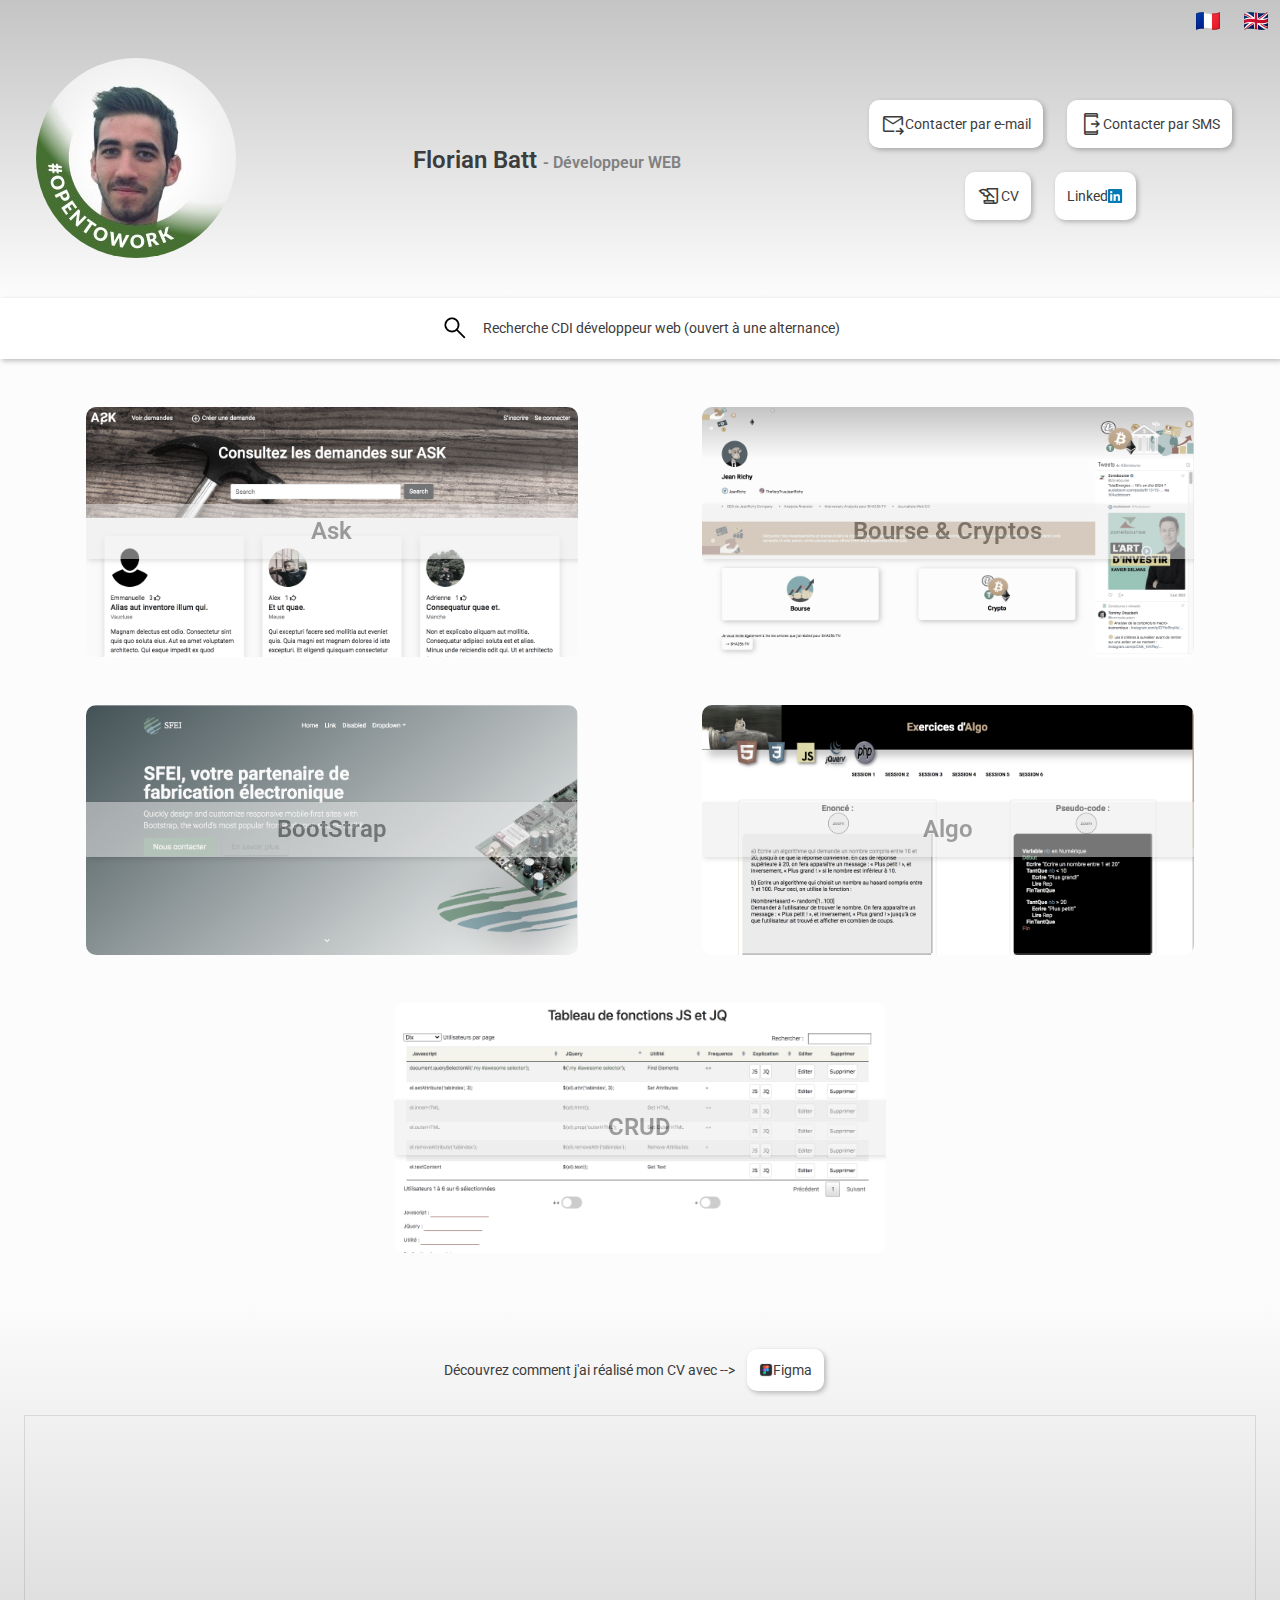
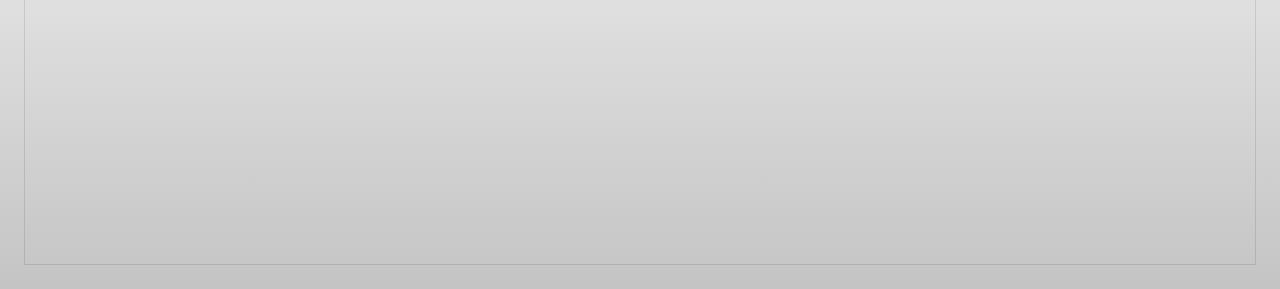
<file: index.html>
<!DOCTYPE html>
<html lang="en">
  <head>
    <meta charset="UTF-8" />
    <meta http-equiv="X-UA-Compatible" content="IE=edge" />
    <meta name="viewport" content="width=device-width, initial-scale=1.0" />
    <link rel="icon" href="Images/Florian-Batt.jpeg" />
    <link rel="stylesheet" href="css/style.css" />
    <link rel="preconnect" href="https://fonts.googleapis.com" />
    <link rel="preconnect" href="https://fonts.gstatic.com" crossorigin />
    <link
      href="https://fonts.googleapis.com/css2?family=Roboto:wght@100;300;400;700&display=swap"
      rel="stylesheet"
    />
    <link
      rel="stylesheet"
      href="https://fonts.googleapis.com/css2?family=Material+Symbols+Outlined:opsz,wght,FILL,GRAD@20..48,100..700,0..1,-50..200"
    />
    <style>
      .material-symbols-outlined {
        font-variation-settings: "FILL" 0, "wght" 400, "GRAD" 0, "opsz" 48;
      }
    </style>
    <script src="js/script.js" defer></script>
    <title>Portfolio</title>
  </head>
  <body>
    <header>
      <div id="language">
        <a href="index.html"><img src="images/fr.png" alt="" /></a>
        <a href="index_gb.html"><img src="images/gb.png" alt="" /></a>
      </div>
      <div id="florian">
        <div>
          <img id="img-florian-batt" src="images/Florian-Batt.jpeg" alt="" />
        </div>

        <h1>
          Florian Batt <span class="text-little-grey"> - Développeur WEB</span>
        </h1>

        <div id="btns-header">
          <div id="contacter">
            <a href="mailto:florian.batt@hotmail.fr?" class="btn"
              ><span class="material-symbols-outlined">forward_to_inbox</span
              ><span>Contacter par e-mail</span></a
            >
            <a href="sms:+33674142934" class="btn"
              ><span class="material-symbols-outlined">send_to_mobile</span
              ><span>Contacter par SMS</span></a
            >
          </div>
          <div id="resume">
            <a
              href="images/CV_Florian_Batt.pdf"
              class="btn"
              target="_blank"
              id="cv"
              ><span class="material-symbols-outlined">history_edu</span
              ><span>CV</span></a
            >
            <a
              href="https://linkedin.com/in/florian-batt-620818b1"
              class="btn"
              target="_blank"
              ><span>Linked </span
              ><img class="icon" src="images/linkedin.png" alt=""
            /></a>
          </div>
        </div>
      </div>
    </header>

    <main>
      <div id="description">
        <div>
          <img src="images/search.png" alt="" />
          <p>Recherche CDI développeur web (ouvert à une alternance)</p>
        </div>
      </div>

      <div id="menu">
        <!-- Ask -->

        <a
          id="ask"
          href="https://ask.florian-dev.com/"
          class="btn-web scroll-out"
          target="_blank"
        >
          <h2 class="scroll-out-h2">Ask</h2>
          <p class="scroll-out-p">
            Plateforme de mise en relation, Symfony, Ajax, Bootstrap
          </p>
        </a>

        <!-- Stocks -->

        <a
          id="stocks"
          href="https://ooflowoo34.github.io/Cryptos-stocks/"
          class="btn-web scroll-out"
          target="_blank"
        >
          <h2 class="scroll-out-h2">Bourse & Cryptos</h2>
          <p class="scroll-out-p">
            Blog, Ajax, JSON, Directus ( portfolios cryptos et bourse ,
            articles, fil twitter )
          </p>
        </a>

        <!-- Bootstrap -->

        <a
          id="bootstrap"
          href="https://ooflowoo34.github.io/Bootstrap-Project/"
          class="btn-web scroll-out"
          target="_blank"
        >
          <h2 class="scroll-out-h2">BootStrap</h2>
          <p class="scroll-out-p">Site vitrine, Bootstrap et keen-slider</p>
        </a>

        <!-- Algo -->

        <a
          id="algo"
          href="https://ooflowoo34.github.io/Algorithmic-JS-JQ-PHP/"
          class="btn-web scroll-out"
          target="_blank"
        >
          <h2 class="scroll-out-h2">Algo</h2>
          <p class="scroll-out-p">
            Exercices d'algorithmique et leurs traductions JS, JQ et PHP
          </p>
        </a>

        <!-- CRUD -->

        <a
          id="crud"
          href="https://ooflowoo34.github.io/CRUD/"
          class="btn-web scroll-out"
          target="_blank"
        >
          <h2 class="scroll-out-h2">CRUD</h2>
          <p class="scroll-out-p">
            Create, Read, Update and Delete, utilisation de datatables
          </p>
        </a>
      </div>
    </main>
    <footer>
      <div>
        <a
          href="https://www.figma.com/file/Dx20EJO57FjJqqb6YHlW7l/Untitled?node-id=0%3A1"
          target="_blank"
          ><span>Découvrez comment j'ai réalisé mon CV avec --> </span
          ><span class="btn"
            ><img class="icon" src="images/figma.png" alt="" />Figma</span
          ></a
        >
      </div>
      <iframe
        style="border: 1px solid rgba(0, 0, 0, 0.1)"
        width="100%"
        height="450"
        src="https://www.figma.com/embed?embed_host=share&url=https%3A%2F%2Fwww.figma.com%2Ffile%2FDx20EJO57FjJqqb6YHlW7l%2FUntitled%3Fnode-id%3D0%253A1"
        allowfullscreen
      ></iframe>
    </footer>
  </body>
</html>
</file>
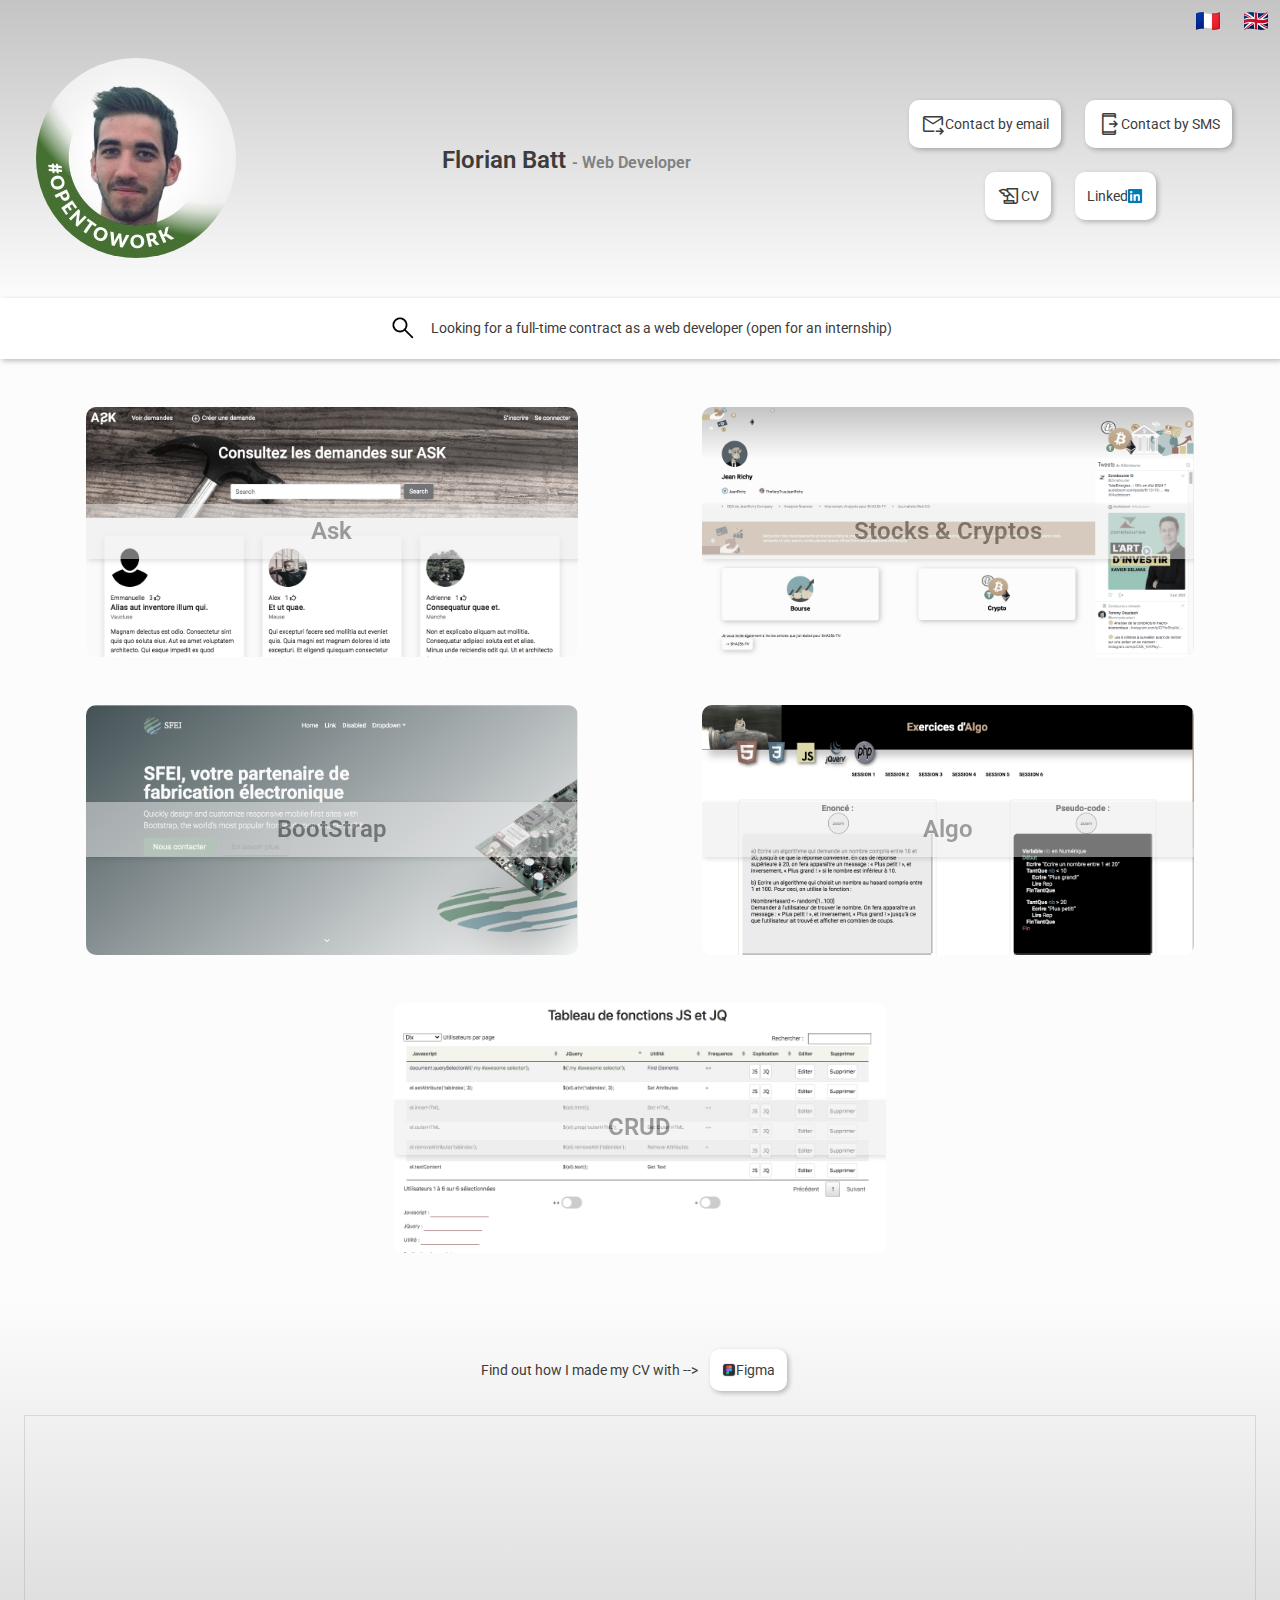
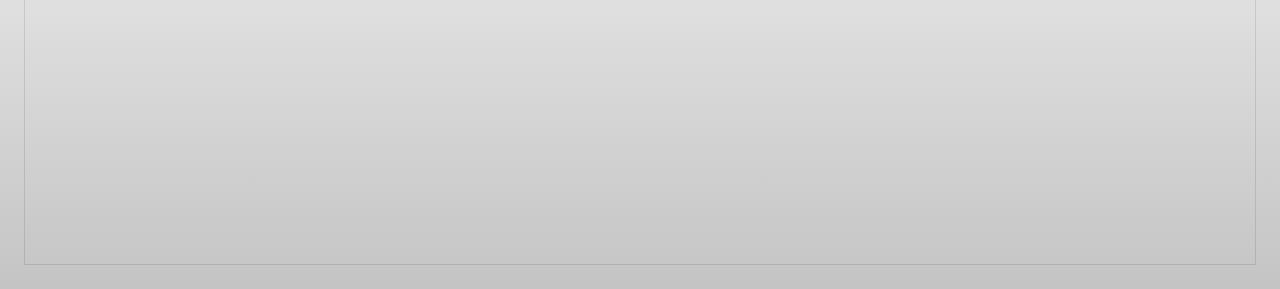
<file: index_gb.html>
<!DOCTYPE html>
<html lang="en">
  <head>
    <meta charset="UTF-8" />
    <meta http-equiv="X-UA-Compatible" content="IE=edge" />
    <meta name="viewport" content="width=device-width, initial-scale=1.0" />
    <link rel="icon" href="Images/Florian-Batt.jpeg" />
    <link rel="stylesheet" href="css/style.css" />
    <link rel="preconnect" href="https://fonts.googleapis.com" />
    <link rel="preconnect" href="https://fonts.gstatic.com" crossorigin />
    <link
      href="https://fonts.googleapis.com/css2?family=Roboto:wght@100;300;400;700&display=swap"
      rel="stylesheet"
    />
    <link
      rel="stylesheet"
      href="https://fonts.googleapis.com/css2?family=Material+Symbols+Outlined:opsz,wght,FILL,GRAD@20..48,100..700,0..1,-50..200"
    />
    <style>
      .material-symbols-outlined {
        font-variation-settings: "FILL" 0, "wght" 400, "GRAD" 0, "opsz" 48;
      }
    </style>
    <script src="js/script.js" defer></script>
    <title>Portfolio</title>
  </head>
  <body>
    <header>
      <div id="language">
        <a href="index.html"><img src="images/fr.png" alt="" /></a>
        <a href="index_gb.html"><img src="images/gb.png" alt="" /></a>
      </div>
      <div id="florian">
        <div>
          <img id="img-florian-batt" src="images/Florian-Batt.jpeg" alt="" />
        </div>

        <h1>
          Florian Batt <span class="text-little-grey"> - Web Developer</span>
        </h1>

        <div id="btns-header">
          <div id="contacter">
            <a href="mailto:florian.batt@hotmail.fr?" class="btn"
              ><span class="material-symbols-outlined">forward_to_inbox</span
              ><span>Contact by email</span></a
            >
            <a href="sms:+33674142934" class="btn"
              ><span class="material-symbols-outlined">send_to_mobile</span
              ><span>Contact by SMS</span></a
            >
          </div>
          <div id="resume">
            <a
              href="images/CV_Florian_Batt.pdf"
              class="btn"
              target="_blank"
              id="cv"
              ><span class="material-symbols-outlined">history_edu</span
              ><span>CV</span></a
            >
            <a
              href="https://linkedin.com/in/florian-batt-620818b1"
              class="btn"
              target="_blank"
              ><span>Linked </span
              ><img class="icon" src="images/linkedin.png" alt=""
            /></a>
          </div>
        </div>
      </div>
    </header>

    <main>
      <div id="description">
        <div>
          <img src="images/search.png" alt="" />
          <p>
            Looking for a full-time contract as a web developer (open for an
            internship)
          </p>
        </div>
      </div>

      <div id="menu">
        <!-- Ask -->

        <a
          id="ask"
          href="https://ask.florian-dev.com/"
          class="btn-web scroll-out"
          target="_blank"
        >
          <h2 class="scroll-out-h2">Ask</h2>
          <p class="scroll-out-p">
            Networking platform, Symfony, Ajax, Bootstrap
          </p>
        </a>

        <!-- Stocks -->

        <a
          id="stocks"
          href="https://ooflowoo34.github.io/Cryptos-stocks/"
          class="btn-web scroll-out"
          target="_blank"
        >
          <h2 class="scroll-out-h2">Stocks & Cryptos</h2>
          <p class="scroll-out-p">
            Blog, Ajax, JSON, Directus ( cryptos and stocks portfolios,
            articles, twitter timeline )
          </p>
        </a>

        <!-- bootstrap -->

        <a
          id="bootstrap"
          href="https://ooflowoo34.github.io/Bootstrap-Project/"
          class="btn-web scroll-out"
          target="_blank"
        >
          <h2 class="scroll-out-h2">BootStrap</h2>
          <p class="scroll-out-p">
            Showcase site using Bootstrap and keen-slider
          </p>
        </a>

        <!-- Algo -->

        <a
          id="algo"
          href="https://ooflowoo34.github.io/Algorithmic-JS-JQ-PHP/"
          class="btn-web scroll-out"
          target="_blank"
        >
          <h2 class="scroll-out-h2">Algo</h2>
          <p class="scroll-out-p">
            Algorithmic and its translation in JS, JQ and PHP
          </p>
        </a>

        <!-- CRUD -->

        <a
          id="crud"
          href="https://ooflowoo34.github.io/CRUD/"
          class="btn-web scroll-out"
          target="_blank"
        >
          <h2 class="scroll-out-h2">CRUD</h2>
          <p class="scroll-out-p">
            Create, Read, Update and Delete using datatables
          </p>
        </a>
      </div>
    </main>
    <footer>
      <div>
        <a
          href="https://www.figma.com/file/Dx20EJO57FjJqqb6YHlW7l/Untitled?node-id=0%3A1"
          target="_blank"
          ><span>Find out how I made my CV with --> </span
          ><span class="btn"
            ><img class="icon" src="images/figma.png" alt="" />Figma</span
          ></a
        >
      </div>
      <iframe
        style="border: 1px solid rgba(0, 0, 0, 0.1)"
        width="100%"
        height="450"
        src="https://www.figma.com/embed?embed_host=share&url=https%3A%2F%2Fwww.figma.com%2Ffile%2FDx20EJO57FjJqqb6YHlW7l%2FUntitled%3Fnode-id%3D0%253A1"
        allowfullscreen
      ></iframe>
    </footer>
  </body>
</html>
</file>
<file: css/style.css>
*, html {
    box-sizing: border-box;
}

body{
    margin: 0;
    background-color:#fcfcfc;
}

ul{
    padding-left: 0;
    list-style: none;
}
a{
    text-decoration: none;
    color:rgb(60, 60, 60);
}

p{
    color:rgb(60, 60, 60);
}

/*Typographie*/
body{
    font-family: 'Roboto',sans-serif;
    font-weight: normal;
    font-size: 14px;
    line-height: 1.3;
    color:rgb(60, 60, 60);
}


h1,h2,h3,h4,h5,h6 {
    font-size: 24px;
    font-weight: 600;
    color:rgb(60, 60, 60);
}
h2{
    position: absolute;
    background-color: #ebebeb;
    padding: 12px;
    width: 100%;
}


.text-little-grey{
   font-size: medium;
   color: grey;
}


/* Mise en page */
#language{
    display: flex;
    justify-content: end;
    align-items: center;
}
#language > a{
padding: 12px;
}
#contacter, #resume{
    display: flex;
    flex-wrap: wrap;
    justify-content: center;
}


#description{
    display: flex;
    justify-content: center;
    box-shadow: 2px 2px 5px rgba(0, 0, 0, 0.25);
    background-color: white;

}
#description > div{
display: flex;
justify-content: center;
align-items: center;
padding: 7px;
border-radius: 100px; 
}

#description > div >:last-child{
    padding: 0px 14px;
}

#description > div > img{
    padding-left: 14px;
    height: 28px;
}


#stocks{
    background-image: url("../images/Capture-crypto.png");
    background-repeat: no-repeat;
    background-size:cover;
}

#bootstrap{
    background-image: url("../images/Capture-sfei.png");
    background-repeat: no-repeat;
    background-size:cover;
}

#algo{
    background-image: url("../images/Capture-algo.png");
    background-repeat: no-repeat;
    background-size:cover;
}

#crud{
    background-image: url("../images/Capture-crud.png");
    background-repeat: no-repeat;
    background-size:cover;
}

#ask{
    background-image: url("../images/ask.png");
    background-repeat: no-repeat;
    background-size:cover;
}

.btn-web{
    border-radius: 10px;
}

.btn-web:hover{
    filter: grayscale(0%);
    transition: all ease-in-out 200ms; 
}

.btn-web:hover h2{
    position: absolute;
    transform: translateY(-99px);
    opacity: 1;
    transition: all ease-in-out 200ms;
    border-radius: 10px 10px 0px 0px; 
}
header{
    background: linear-gradient(to bottom, rgba(196,196,196,1) 0%,rgba(196,196,196,0) 100%);
}
#florian{
    padding: 0px 24px 24px 24px;
    flex-direction: column;
    display: flex;
    justify-content: space-between;
    align-items: center;
    height: auto;
}
#florian > *{
    padding: 12px;
}

#btns-header{
    display: flex;
    flex-direction: column;
}





#menu{
    padding: 24px;
    display: flex;
    flex-direction: column;
    flex-wrap: wrap;
    justify-content: space-around;
    align-items: center;
}
#menu > a{
    margin: 24px;
    height: 250px;
    display: flex;
    flex-direction: column;
    flex-wrap: nowrap;
    justify-content: center;
    align-items: center;
    text-align: center;  
    width: 80%;
    padding: 0px;
    transition: all ease-in-out 200ms;
    overflow: hidden;
}


#stocks:hover > p{
    transform: translateY(99px);
    opacity: 1;
    transition: all ease-in-out 200ms;
}



#bootstrap:hover > p{
    transform: translateY(99px);
    opacity: 1;
    transition: all ease-in-out 200ms;
}


#algo:hover > p{
    width: 100%;
    background-color: #ebebebca;
    position: absolute;
    transform: translateY(99px);
    opacity: 1;
    transition: all ease-in-out 200ms;
}


#crud:hover > p{
    width: 100%;
    background-color: #ebebebca;
    position: absolute;
    transform: translateY(99px);
    opacity: 1;
    transition: all ease-in-out 200ms;
}


#ask:hover > p{
    width: 100%;
    background-color: #ebebebca;
    position: absolute;
    transform: translateY(99px);
    opacity: 1;
    transition: all ease-in-out 200ms;
}

footer > div > a{
    display: flex;
    flex-direction: row;
    align-items: center ;
}


footer > *{
    padding: 12px;
}
footer{
    padding: 24px;
    background: linear-gradient(to top, rgba(196,196,196,1) 0%,rgba(196,196,196,0) 100%);
    flex-direction: column;
    display: flex;
    justify-content: space-between;
    align-items: center;
    height: auto;
}

/* Style */

.btn{
    box-shadow: 2px 2px 5px rgba(0, 0, 0, 0.25);
    border-radius: 10px;
    background-color:white;
    padding: 12px;
    margin: 12px;
    display: flex;
    flex-direction: row;
    align-items: center;
    width: fit-content;
    
}
.btn:hover{
    box-shadow: 2px 2px 8px rgba(0, 0, 0, 0.25);
    border-radius: 10px;
    background-color:white;
    padding: 12px;
}


.scroll-in{
    filter: grayscale(0%);
    transition: all ease-in-out 200ms;    
}

.scroll-out{
    filter: grayscale(75%);
    transition: all ease-in-out 200ms; 
}

.scroll-in-p{
    background-color: #ebebebca;
    width: 100%;
    position: absolute;
    transform: translateY(99px);
    opacity: 1;
    transition: all ease-in-out 200ms;
    padding: 24px;  
}
.scroll-out-p{
    background-color: #ebebebca;
    width: 100%;
    position: absolute;
    transform: translateY(200px);
    opacity: 0.5;
    transition: all ease-in-out 200ms;
    padding: 24px; 
}

.scroll-in-h2{ 
    transform: translateY(-99px);
    box-shadow: 2px 2px 5px rgba(0, 0, 0, 0.25);
    border-radius: 0px;
    opacity: 1;
    transition: all ease-in-out 200ms;
    border-radius: 10px 10px 0px 0px; 
}

.scroll-out-h2{  
    transform: translateY(0px);
    box-shadow: 2px 2px 5px rgba(0, 0, 0, 0.25);
    opacity: 0.5;
    transition: all ease-in-out 200ms;
}

#img-florian-batt{
    border-radius: 100%;
}

.icon{
    height: 14px;

}

/* Medium devices (tablets, 768px and up) */
@media (min-width: 768px) {
    #florian{
        flex-direction: row;
    }
    #menu{
        padding: 24px;
        display: flex;
        flex-direction: row;
        flex-wrap: wrap;
        justify-content: space-around;
        align-items: center;
    }
    #menu > a{
        width: 40%;
    }
    #description{
        display: flex;
        justify-content: center;

    }

}
</file>
